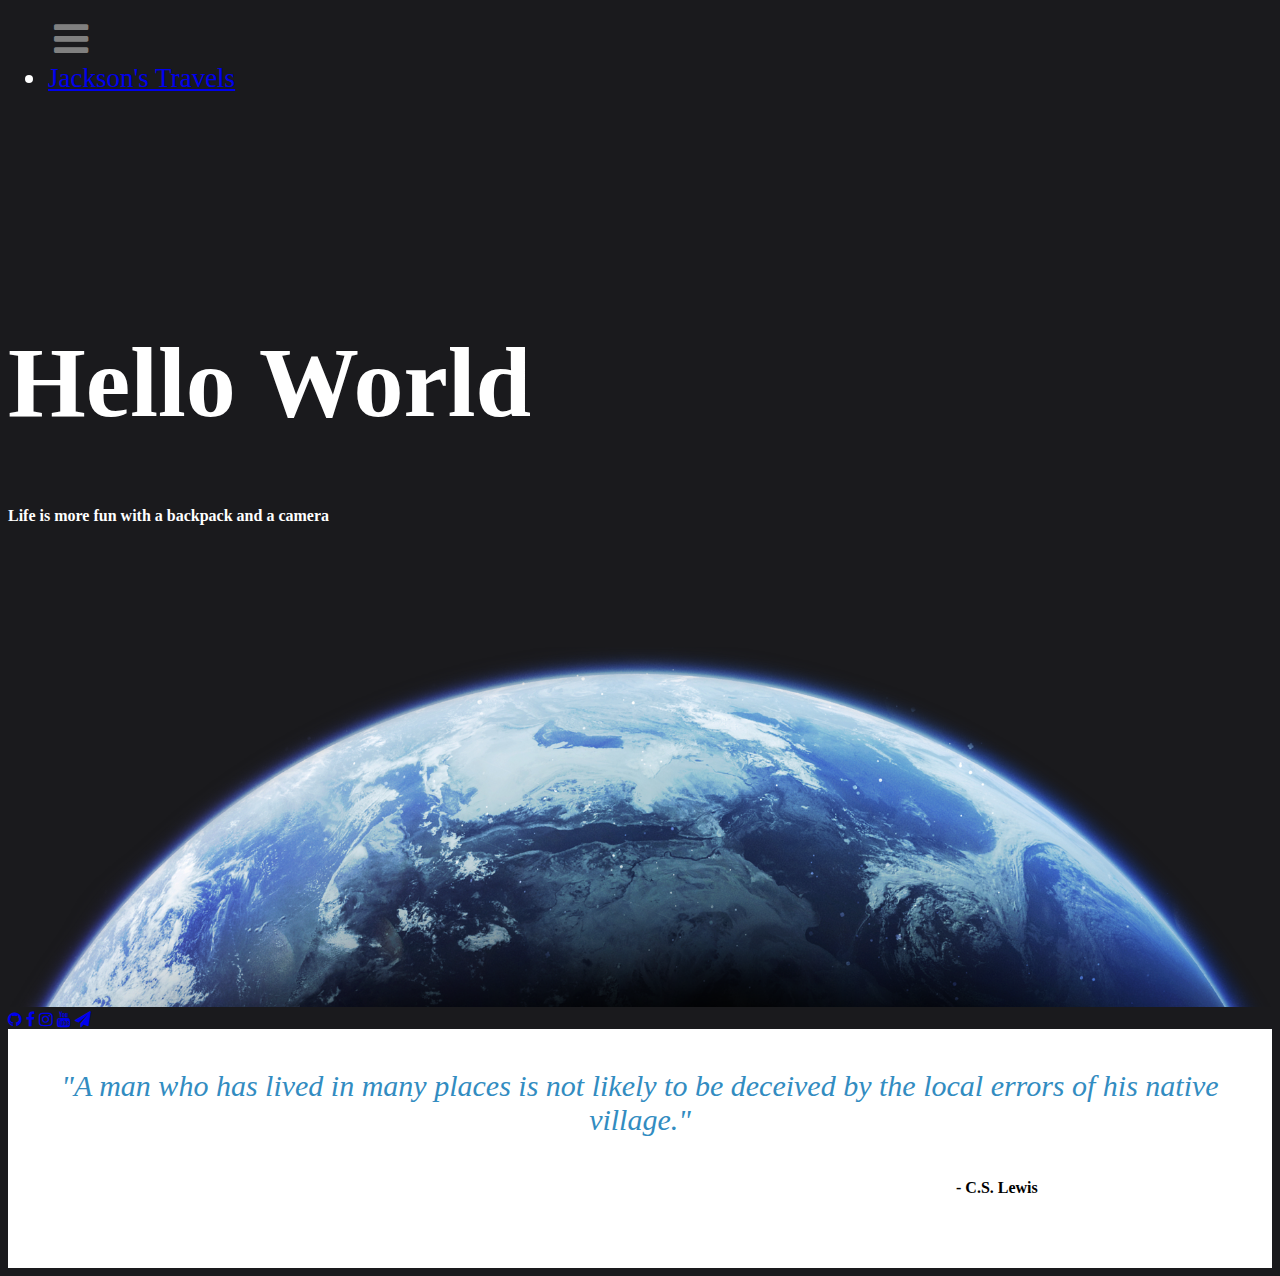
<file: index.html>
<!doctype html>
<html lang="en">
<head>
<!-- Required meta tags -->
	<meta charset="utf-8">
	<meta name="viewport" content="width=device-width, initial-scale=1">
<!-- Bootstrap CSS -->
	<link href="https://cdn.jsdelivr.net/npm/bootstrap@5.1.3/dist/css/bootstrap.min.css" rel="stylesheet" integrity="sha384-1BmE4kWBq78iYhFldvKuhfTAU6auU8tT94WrHftjDbrCEXSU1oBoqyl2QvZ6jIW3" crossorigin="anonymous">
	<link rel="stylesheet" href="https://cdnjs.cloudflare.com/ajax/libs/font-awesome/4.7.0/css/font-awesome.min.css">
	<link rel="stylesheet" href="./css/app.css">
<!-- JavaScript Bundle with Popper -->
	<script src="https://cdn.jsdelivr.net/npm/bootstrap@5.1.3/dist/js/bootstrap.bundle.min.js" integrity="sha384-ka7Sk0Gln4gmtz2MlQnikT1wXgYsOg+OMhuP+IlRH9sENBO0LRn5q+8nbTov4+1p" crossorigin="anonymous">
	</script>
	<script src="https://ajax.googleapis.com/ajax/libs/jquery/3.5.1/jquery.min.js">
	</script>
	<title>Jackson's Travel</title>

</head>
<body>
<div id="wrapper">
	<div id="sidebar-wrapper">
		<ul class="sidebar-nav">
			<li><a href="pages/photography.html"> Photography </a></li>
			<li><a href="pages/worldmap.html"> World Map </a></li>
			<li><a href="pages/videos.html"> Videos </a></li>
			
		</ul>
	</div>
	<div id="content-wrapper">
		<div class="container-fluid no-side-padding">
			<nav class="navbar fixed-top navbar-expand navbar-dark bg-dark">
				<div class="container-fluid">
					<div class="navbar">
						<ul class="navbar-nav mb-2 mb-lg-0">
							<a href="#" id="menu-toggle"> <button class="toggle-button"><i class="fa fa-bars"></i></button></a> 
							<li class="nav-item"> <a class="nav-link" href="https://jgeary.click">Jackson's Travels</a> </li>
						</ul>
					</div>
				</div>
			</nav>
			<div class='row' style='padding-top:148px'>
				<div class='col-12 text-center'>
					<h1 class="hello-text" ">
						Hello World
					</h1>
					<h4>
						Life is more fun with a backpack and a camera
					</h4>
				</div>
			</div>
			<img class="earth-logo" src="./images/earth.png" alt="The world"> 
			<div class="navbar fixed-bottom navbar-light bg-light">
				<div class="container-fluid">
					<a class="navbar-brand" href="https://github.com/jxngeary/Creative-Project.git"><i class="fa fa-github"></i></a> <a class="navbar-brand" href="#"><i class="fa fa-facebook"></i></a> <a class="navbar-brand" href="#"><i class="fa fa-instagram"></i></a> <a class="navbar-brand" href="#"><i class="fa fa-youtube"></i></a> <a class="navbar-brand" href="mailto: jackson@gearyweb.com"><i class="fa fa-send"></i></a> 
				</div>
			</div>
			<div class="about-section">
				<div class="quote">
					"A man who has lived in many places is not likely to be deceived by the local errors of his native village."
				</div>
				<h4 style='padding-left: 75%'>
					- C.S. Lewis
				</h4>
				<p class="info">
			</div>
		</div>
	</div>
</div>
<!-- Toggle Script -->
<script>
	
	$(document).ready(function(){
		
		$("#menu-toggle").click( function (e) 
		{
			e.preventDefault();
			$("#wrapper").toggleClass("Displayed");	
		});
	})
</script>
</body>
</html>
</file>
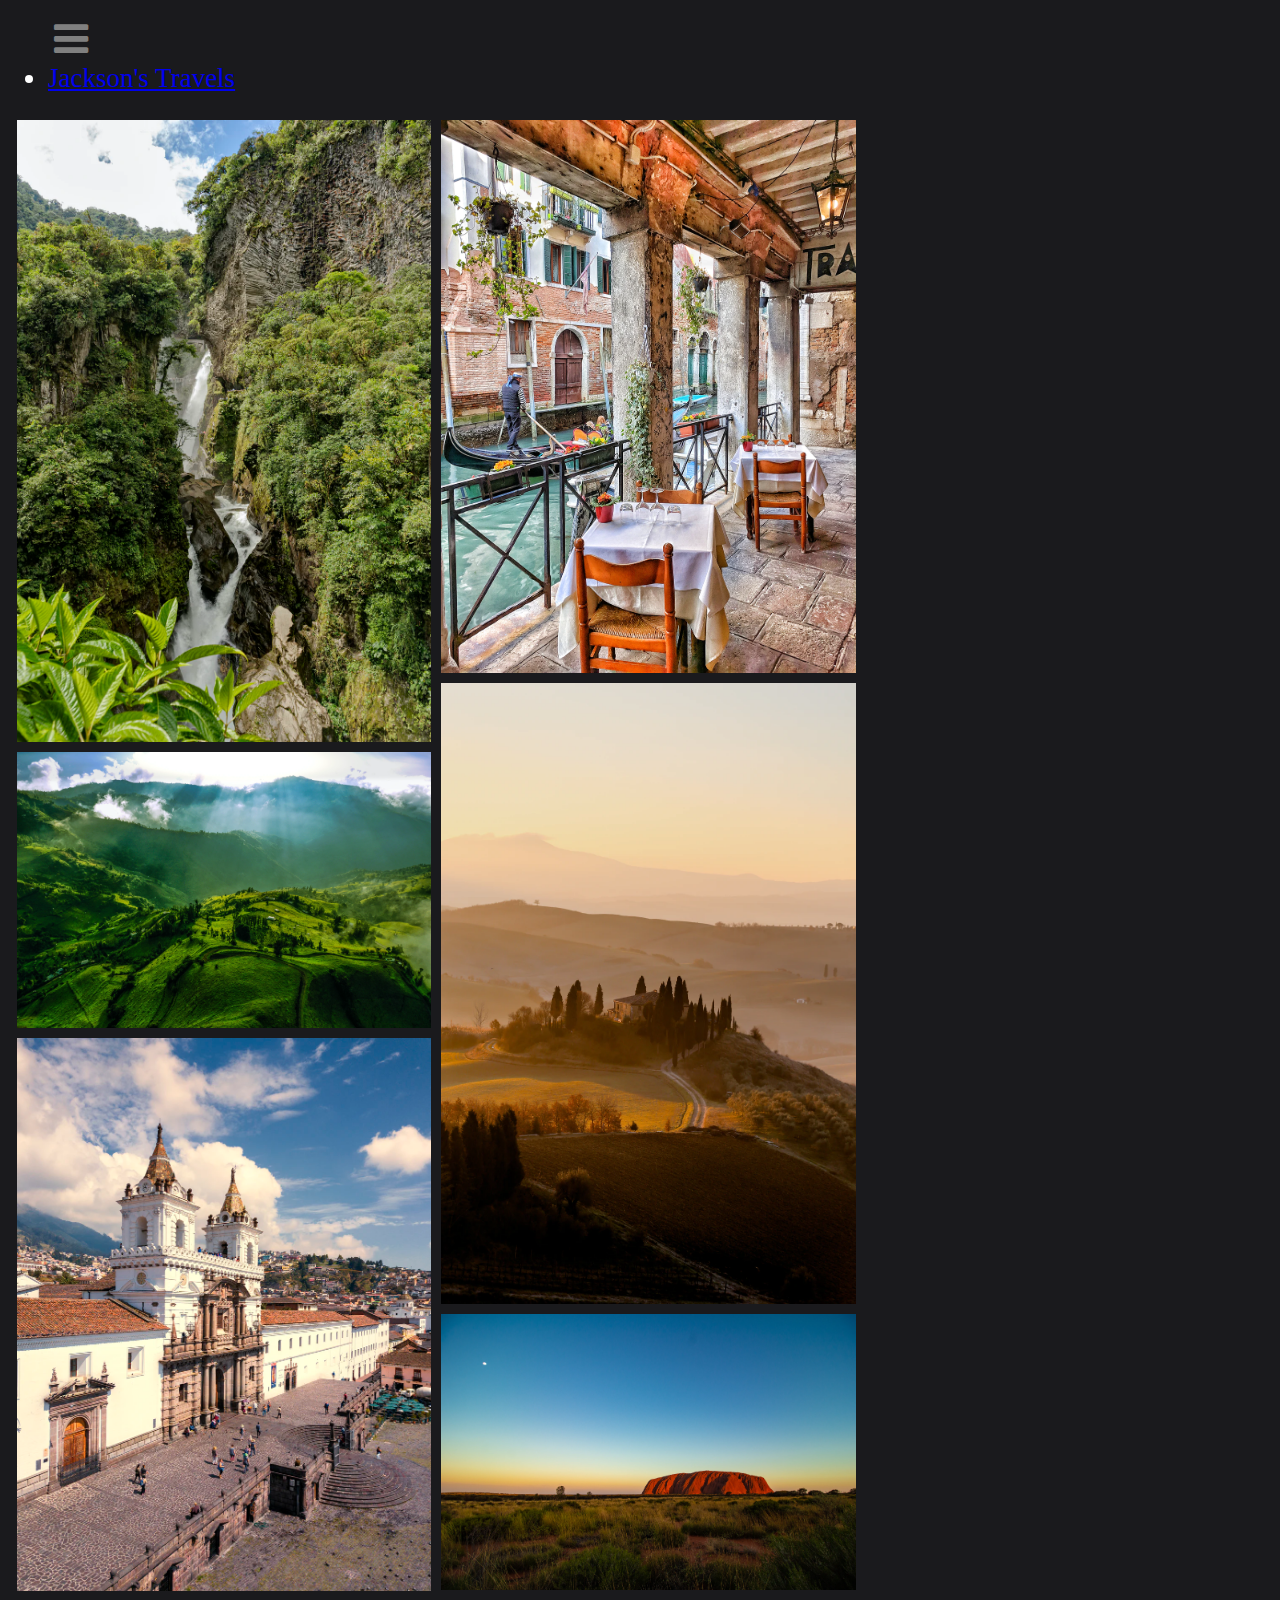
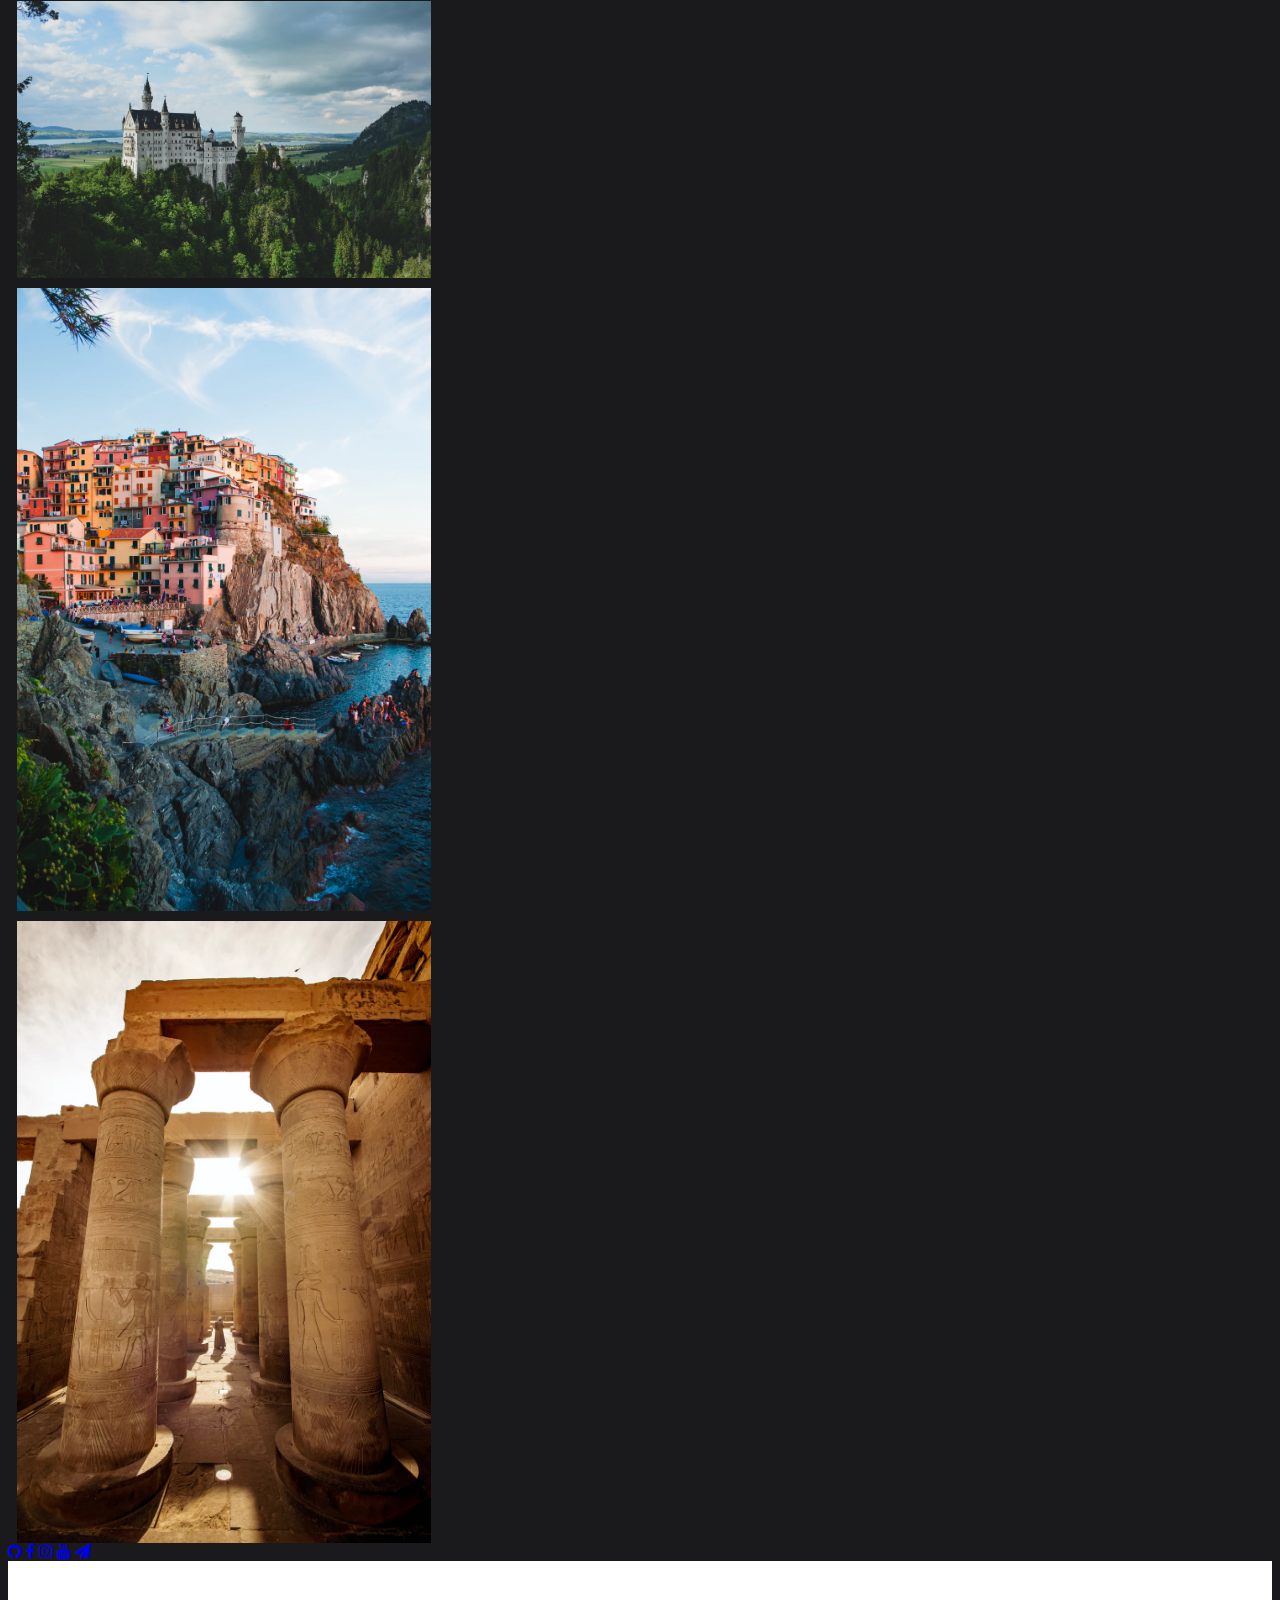
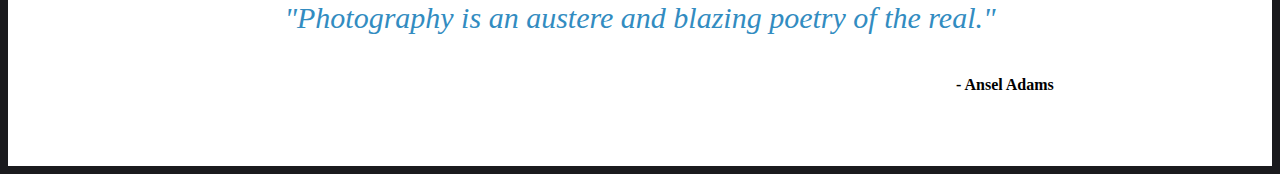
<file: pages/photography.html>
<!doctype html>
<html lang="en">
<head>
<!-- Required meta tags -->
	<meta charset="utf-8">
	<meta name="viewport" content="width=device-width, initial-scale=1">
<!-- Bootstrap CSS -->
	<link href="https://cdn.jsdelivr.net/npm/bootstrap@5.1.3/dist/css/bootstrap.min.css" rel="stylesheet" integrity="sha384-1BmE4kWBq78iYhFldvKuhfTAU6auU8tT94WrHftjDbrCEXSU1oBoqyl2QvZ6jIW3" crossorigin="anonymous">
	<link rel="stylesheet" href="https://cdnjs.cloudflare.com/ajax/libs/font-awesome/4.7.0/css/font-awesome.min.css">
	<link rel="stylesheet" href="../css/app.css">
<!-- JavaScript Bundle with Popper -->
	<script src="https://cdn.jsdelivr.net/npm/bootstrap@5.1.3/dist/js/bootstrap.bundle.min.js" integrity="sha384-ka7Sk0Gln4gmtz2MlQnikT1wXgYsOg+OMhuP+IlRH9sENBO0LRn5q+8nbTov4+1p" crossorigin="anonymous">
	</script>
	<script src="https://ajax.googleapis.com/ajax/libs/jquery/3.5.1/jquery.min.js">
	</script>
	<title>Jackson's Travel - Photos</title>
	<style>		
	
		.row {
		  display: flex;
		  flex-wrap: wrap;
		  padding: 0 4px;
		}
		
		.column {
		  flex: 33%;
		  max-width: 33%;
		  padding: 0 5px;
		}
		
		.column img {
		  margin-top: 10px;
		  vertical-align: middle;
		  width: 100%;
		}
		
		
	</style>
</head>
<body>
<div id="wrapper">
	<div id="sidebar-wrapper">
		<ul class="sidebar-nav">
			<li><a href="#"> Photography </a></li>
			<li><a href="worldmap.html"> World Map </a></li>
			<li><a href="videos.html"> Videos </a></li>
			
		</ul>
	</div>
	<div id="content-wrapper">
		<div class="container-fluid no-side-padding">
			<nav class="navbar fixed-top navbar-expand navbar-dark bg-dark">
				<div class="container-fluid">
					<div class="navbar">
						<ul class="navbar-nav mb-2 mb-lg-0">
							<a href="#" id="menu-toggle"> <button class="toggle-button"><i class="fa fa-bars"></i></button></a> 
							<li class="nav-item"> <a class="nav-link" href="https://jgeary.click">Jackson's Travels</a> </li>
						</ul>
					</div>
				</div>
			</nav>
			<div class="row">
				<div class="column">
					<img src="../images/waterfall.jpg"> <img src="../images/hills.jpg"> <img src="../images/quito.jpg">
				</div>
				<div class="column">
					<img src="../images/venice.jpg"> <img src="../images/tuscany.jpg"> <img src="../images/australia.jpg">
				</div>
				<div class="column">
					<img src="../images/germany.jpg"> <img src="../images/cinque.jpg"> <img src="../images/Egypt.jpg">
				</div>
			</div>
			
			
			<div class="navbar fixed-bottom navbar-light bg-light">
				<div class="container-fluid">
					<a class="navbar-brand" href="https://github.com/jxngeary/Creative-Project.git"><i class="fa fa-github"></i></a> <a class="navbar-brand" href="#"><i class="fa fa-facebook"></i></a> <a class="navbar-brand" href="#"><i class="fa fa-instagram"></i></a> <a class="navbar-brand" href="#"><i class="fa fa-youtube"></i></a> <a class="navbar-brand" href="mailto: jackson@gearyweb.com"><i class="fa fa-send"></i></a> 
				</div>
			</div>
			<div class="about-section">
				<div class="quote">
					"Photography is an austere and blazing poetry of the real."
				</div>
				<h4 style='padding-left: 75%'>
					- Ansel Adams
				</h4>
				<p class="info">
			</div>
		</div>
	</div>
</div>
<!-- Toggle Script -->
<script>
	
	$(document).ready(function(){
		
		$("#menu-toggle").click( function (e) 
		{
			e.preventDefault();
			$("#wrapper").toggleClass("Displayed");	
		});
	})
</script>
</body>
</html>
</file>
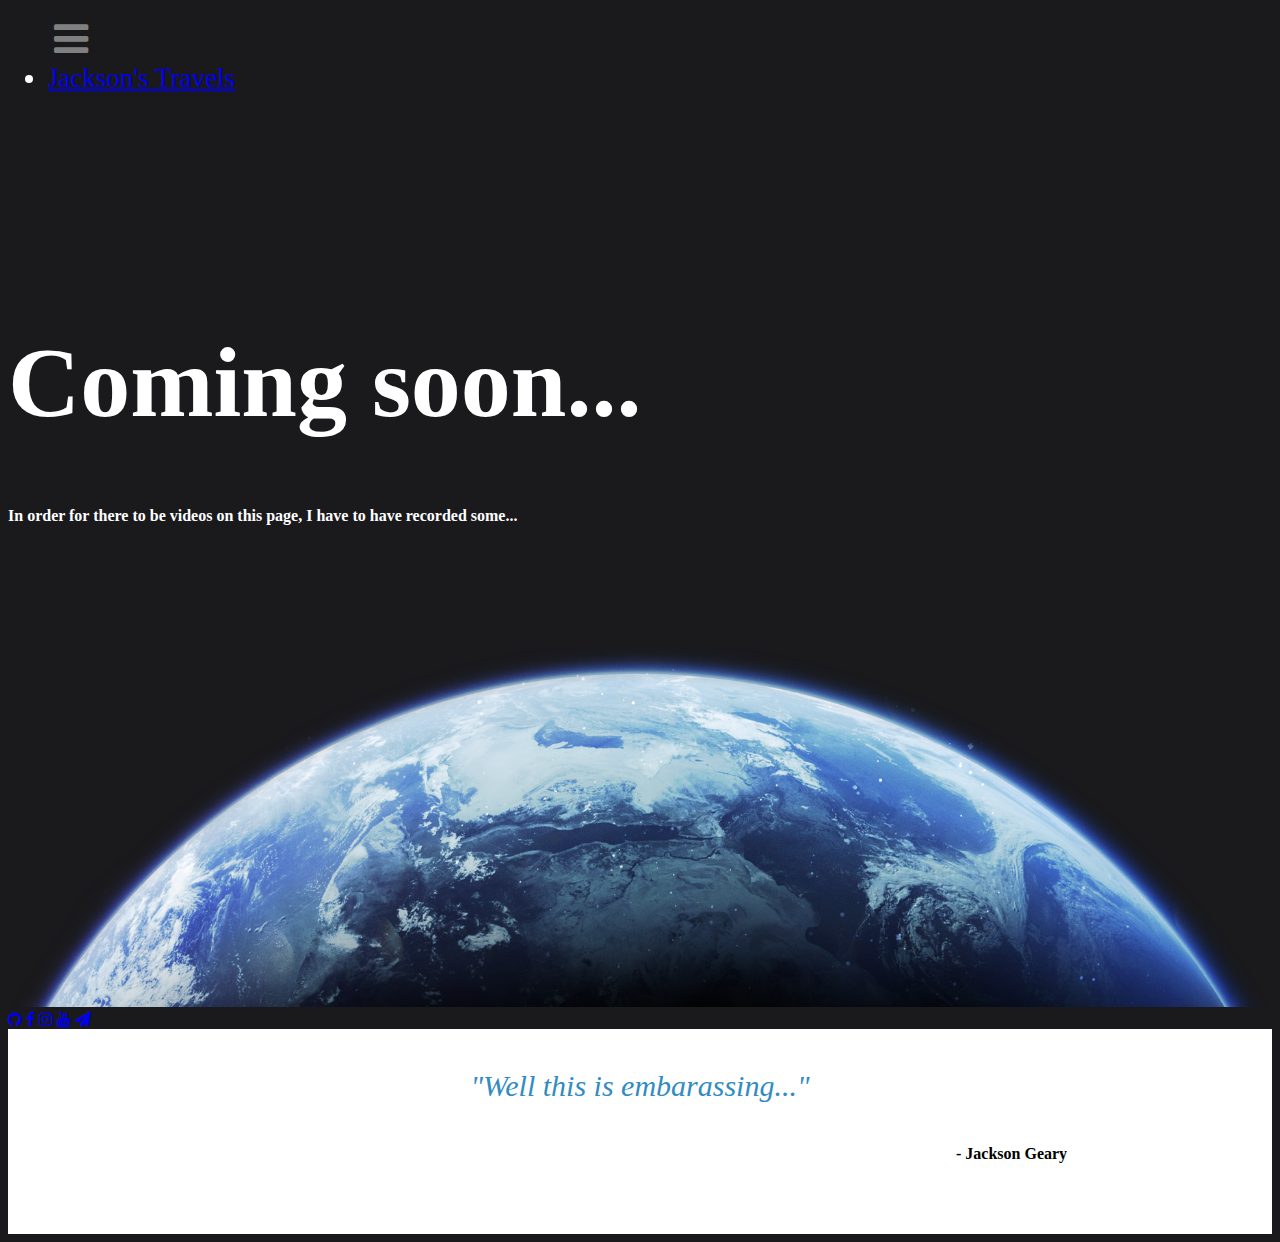
<file: pages/videos.html>
<!doctype html>
<html lang="en">
<head>
<!-- Required meta tags -->
	<meta charset="utf-8">
	<meta name="viewport" content="width=device-width, initial-scale=1">
<!-- Bootstrap CSS -->
	<link href="https://cdn.jsdelivr.net/npm/bootstrap@5.1.3/dist/css/bootstrap.min.css" rel="stylesheet" integrity="sha384-1BmE4kWBq78iYhFldvKuhfTAU6auU8tT94WrHftjDbrCEXSU1oBoqyl2QvZ6jIW3" crossorigin="anonymous">
	<link rel="stylesheet" href="https://cdnjs.cloudflare.com/ajax/libs/font-awesome/4.7.0/css/font-awesome.min.css">
	<link rel="stylesheet" href="../css/app.css">
<!-- JavaScript Bundle with Popper -->
	<script src="https://cdn.jsdelivr.net/npm/bootstrap@5.1.3/dist/js/bootstrap.bundle.min.js" integrity="sha384-ka7Sk0Gln4gmtz2MlQnikT1wXgYsOg+OMhuP+IlRH9sENBO0LRn5q+8nbTov4+1p" crossorigin="anonymous">
	</script>
	<script src="https://ajax.googleapis.com/ajax/libs/jquery/3.5.1/jquery.min.js">
	</script>
	<title>Jackson's Travel - Videos</title>

</head>
<body>
<div id="wrapper">
	<div id="sidebar-wrapper">
		<ul class="sidebar-nav">
			<li><a href="photography.html"> Photography </a></li>
			<li><a href="worldmap.html"> World Map </a></li>
			<li><a href="#"> Videos </a></li>
			
		</ul>
	</div>
	<div id="content-wrapper">
		<div class="container-fluid no-side-padding">
			<nav class="navbar fixed-top navbar-expand navbar-dark bg-dark">
				<div class="container-fluid">
					<div class="navbar">
						<ul class="navbar-nav mb-2 mb-lg-0">
							<a href="#" id="menu-toggle"> <button class="toggle-button"><i class="fa fa-bars"></i></button></a> 
							<li class="nav-item"> <a class="nav-link" href="https://jgeary.click">Jackson's Travels</a> </li>
						</ul>
					</div>
				</div>
			</nav>
			<div class='row' style='padding-top:148px'>
				<div class='col-12 text-center'>
					<h1 class="hello-text" ">
						Coming soon...
					</h1>
					<h4>
						In order for there to be videos on this page, I have to have recorded some...
					</h4>
				</div>
			</div>
			<img class="earth-logo" src="../images/earth.png" alt="The world"> 
			<div class="navbar fixed-bottom navbar-light bg-light">
				<div class="container-fluid">
					<a class="navbar-brand" href="#"><i class="fa fa-github"></i></a> <a class="navbar-brand" href="#"><i class="fa fa-facebook"></i></a> <a class="navbar-brand" href="#"><i class="fa fa-instagram"></i></a> <a class="navbar-brand" href="#"><i class="fa fa-youtube"></i></a> <a class="navbar-brand" href="mailto: jackson@gearyweb.com"><i class="fa fa-send"></i></a> 
				</div>
			</div>
			<div class="about-section">
				<div class="quote">
					"Well this is embarassing..."
				</div>
				<h4 style='padding-left: 75%'>
					- Jackson Geary
				</h4>
				<p class="info">
			</div>
		</div>
	</div>
</div>
<!-- Toggle Script -->
<script>
	
	$(document).ready(function(){
		
		$("#menu-toggle").click( function (e) 
		{
			e.preventDefault();
			$("#wrapper").toggleClass("Displayed");	
		});
	})
</script>
</body>
</html>
</file>
<file: css/app.css>
body
		{
			color: white;
			background-color: #1A1A1D;
			background-repeat: no-repeat;
			background-size: cover;
		}
		
		#sidebar-wrapper
		{
			z-index: 1;
			position: absolute;
			width: 0;
			height: 120%;
			overflow: hidden;
			background: #0B3C5D;
			position: fixed;
		}
		
		#content-wrapper 
		{
			width: 100%;
			position: absolute:
			padding: 15px;
		
		}
		
		#wrapper.Displayed #sidebar-wrapper
		{
			width: 400px;
		}
		
		#wrapper.Displayed #content-wrapper
		{
			padding-left: 400px;
		}
		
		.sidebar-nav
		{
			padding: 0;
			padding-top: 98px;
			list-style: none;
		}
		
		.sidebar-nav li
		{
			vertical-align: middle;
			line-height: 100px;
			font-size: 30px;
		}
		
		.sidebar-nav li a
		{
			display: block;
			text-decoration: none;
			color: white;
			padding-left: 30px;
		}
		
		.sidebar-nav li a:hover
		{
			background: #328CC1;
		}
		
		.toggle-button
		{
			color: grey;
			background-color: transparent;
			font-size: 40px;
			border: none;
		}
		
		.toggle-button:hover
		{
			color: white;
		}
		
		.nav-item
		{
			font-size: 27px;
		}
		
		.earth-logo
		{
			padding-top: 100px;
			width: 100%;
		}
		
		.hello-text
		{
			font-size: 100px;
		
		}
		
		.about-section
		{
			background: white;
			padding-bottom: 50px;
			color: black;
			
		}
		
		.no-side-padding
		{
			padding-left: 0px;
			padding-right: 0px;
		}
		
		.quote
		{
			font-style: italic;
			font-size: 30px;
			padding-top: 40px;
			padding-bottom: 20px;
			text-align: center;
			color: #328CC1;
		}
</file>
